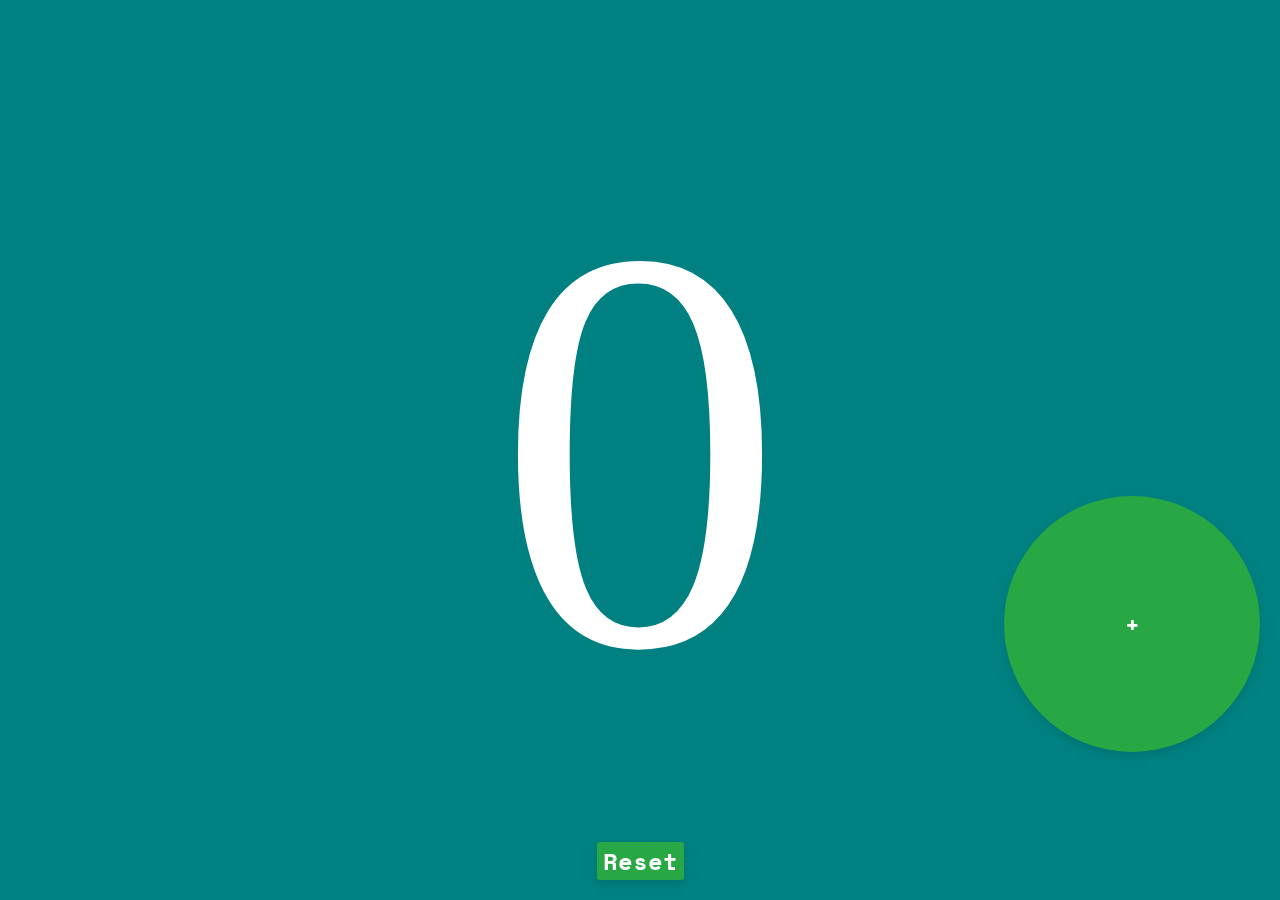
<file: index.html>
<!DOCTYPE html>
<html lang="en">
<head>
    <meta charset="UTF-8">
    <meta name="viewport" content="width=device-width, initial-scale=1.0">
    <link rel="stylesheet" href="styles.css">
    <title>JustACounter</title>

    <link rel="preconnect" href="https://fonts.googleapis.com">
    <link rel="preconnect" href="https://fonts.gstatic.com" crossorigin>
    <link href="https://fonts.googleapis.com/css2?family=Libre+Barcode+39+Extended+Text&family=Source+Code+Pro:ital,wght@0,200..900;1,200..900&family=Space+Mono:ital,wght@0,400;0,700;1,400;1,700&display=swap" rel="stylesheet">
</head>
<body>
    <div id="numberDisplay" class="">0</div>

    <button id="plusButton" class="space-mono-bold">
        +
    </button>

    <button id="minusButton" class="space-mono-bold">
        -
    </button>

    <button id="resetButton" class="space-mono-bold">
        Reset
    </button>


    <script src="script.js"></script>
</body>
</html>
</file>
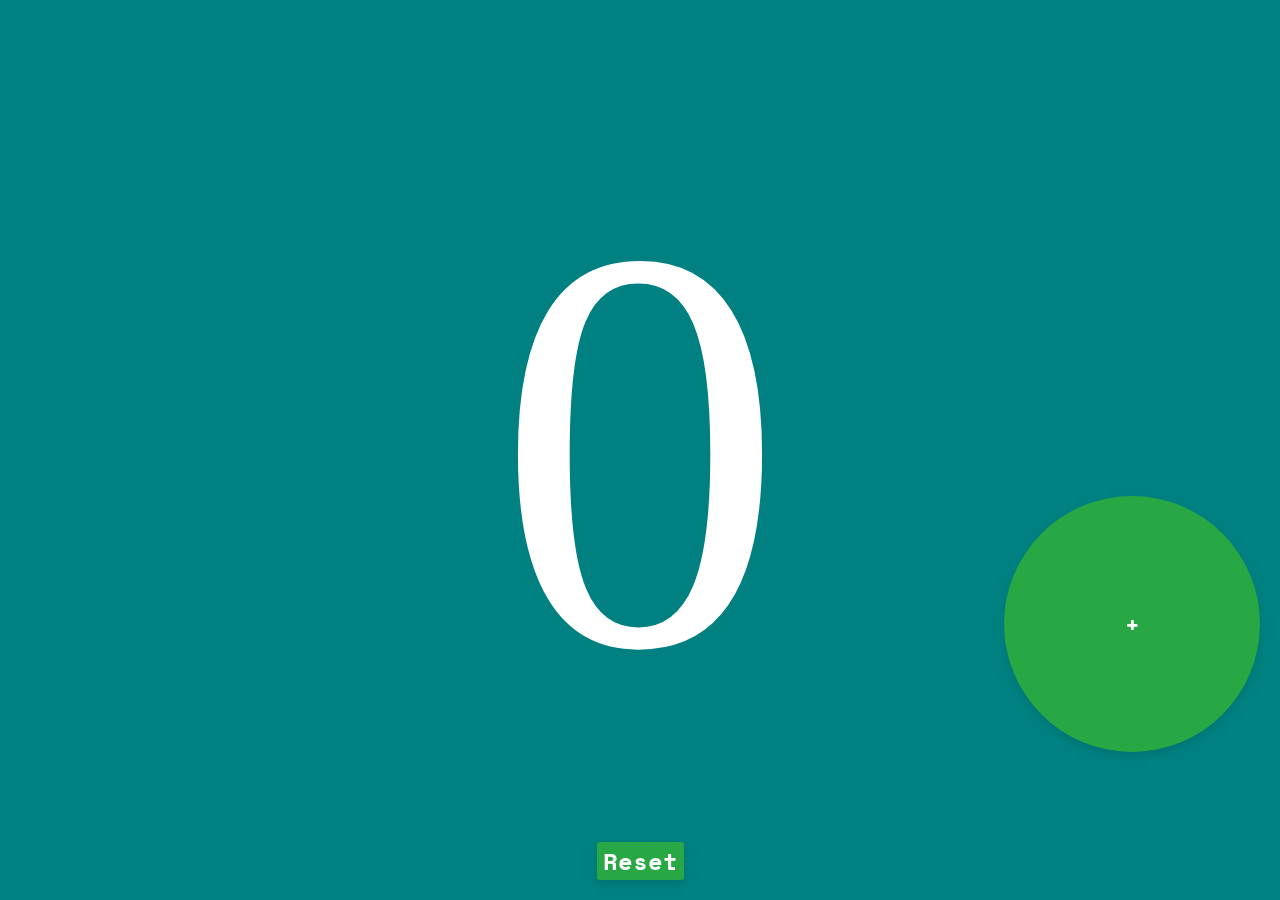
<file: counter/index.html>
<!DOCTYPE html>
<html lang="en">
<head>
    <meta charset="UTF-8">
    <meta name="viewport" content="width=device-width, initial-scale=1.0">
    <link rel="stylesheet" href="/counter/styles.css">
    <title>JustACounter</title>

    <link rel="preconnect" href="https://fonts.googleapis.com">
    <link rel="preconnect" href="https://fonts.gstatic.com" crossorigin>
    <link href="https://fonts.googleapis.com/css2?family=Libre+Barcode+39+Extended+Text&family=Source+Code+Pro:ital,wght@0,200..900;1,200..900&family=Space+Mono:ital,wght@0,400;0,700;1,400;1,700&display=swap" rel="stylesheet">
</head>
<body>
    <div id="numberDisplay" class="">0</div>

    <button id="plusButton" class="space-mono-bold">
        +
    </button>

    <button id="minusButton" class="space-mono-bold">
        -
    </button>

    <button id="resetButton" class="space-mono-bold">
        Reset
    </button>


    <script src="/counter/script.js"></script>
</body>
</html>
</file>
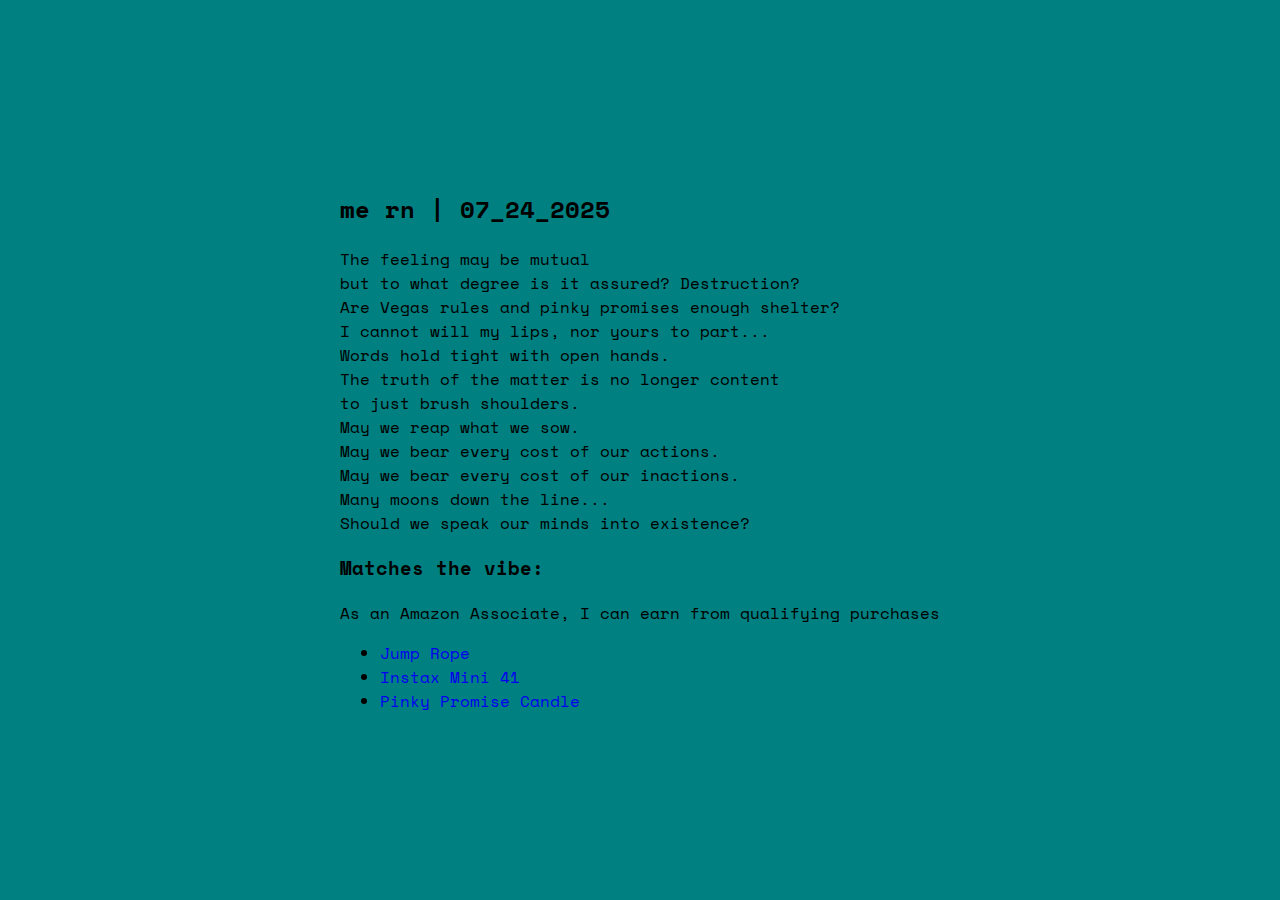
<file: archived/0307x1.html>
<!DOCTYPE html>
<html lang="en">
<head>
    <meta charset="UTF-8">
    <meta name="viewport" content="width=device-width, initial-scale=1.0">
    <link rel="stylesheet" href="/styles.css">
    <title>me rn</title>

    <link rel="preconnect" href="https://fonts.googleapis.com">
    <link rel="preconnect" href="https://fonts.gstatic.com" crossorigin>
    <link href="https://fonts.googleapis.com/css2?family=Libre+Barcode+39+Extended+Text&family=Source+Code+Pro:ital,wght@0,200..900;1,200..900&family=Space+Mono:ital,wght@0,400;0,700;1,400;1,700&display=swap" rel="stylesheet">
</head>
<body>
    <div>
        <h2 class="space-mono-bold">me rn | 07_24_2025</h2>
        <p class="space-mono-regular">
            The feeling may be mutual<br>
            but to what degree is it assured? Destruction?<br>
            Are Vegas rules and pinky promises enough shelter?<br>
            I cannot will my lips, nor yours to part...<br>
            Words hold tight with open hands.<br>
            The truth of the matter is no longer content<br>
            to just brush shoulders.<br>
            May we reap what we sow.<br>
            May we bear every cost of our actions.<br>
            May we bear every cost of our inactions.<br>
            Many moons down the line...<br>
            Should we speak our minds into existence?<br>

        </p>

        <div class="space-mono-bold">
            <h3>Matches the vibe:</h2>
            <p class="space-mono-regular">As an Amazon Associate, I can earn from qualifying purchases</p>
            <ul>
                <li>
                    <a class="space-mono-regular" style="text-decoration:none;"
                    href="https://amzn.to/44La4og">Jump Rope</a>
                </li>
                <li>
                    <a class="space-mono-regular" style="text-decoration:none;"
                    href="https://amzn.to/4maWyzY">Instax Mini 41</a>
                </li>
                <li>
                    <a class="space-mono-regular" style="text-decoration:none;" 
                    href="https://amzn.to/44LafzW">Pinky Promise Candle</a>
                </li>
            </ul>
        </div>
    </div>
</body>
</html>
</file>
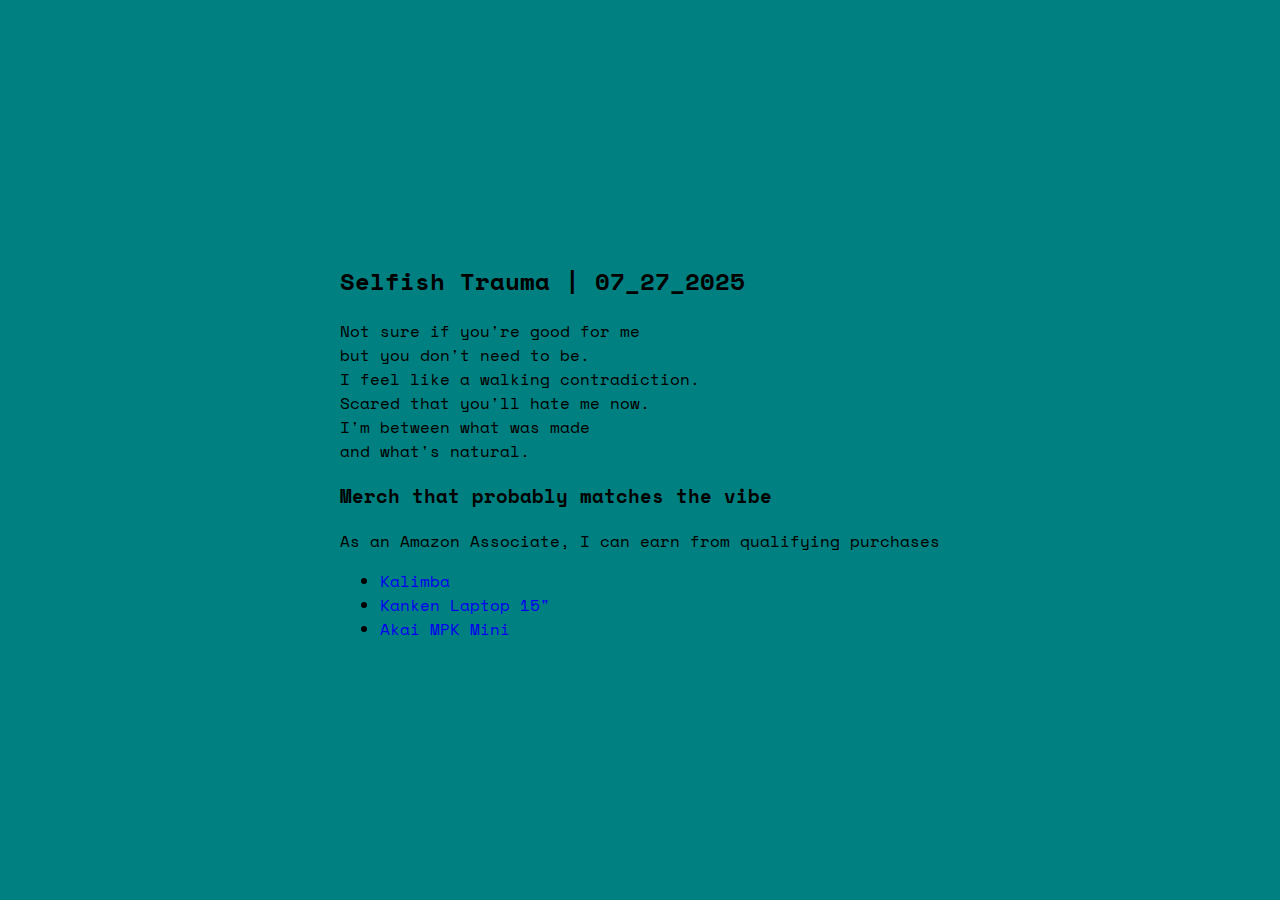
<file: archived/0307x2.html>
<!DOCTYPE html>
<html lang="en">
<head>
    <meta charset="UTF-8">
    <meta name="viewport" content="width=device-width, initial-scale=1.0">
    <link rel="stylesheet" href="/styles.css">
    <title>Selfish Trauma</title>

    <link rel="preconnect" href="https://fonts.googleapis.com">
    <link rel="preconnect" href="https://fonts.gstatic.com" crossorigin>
    <link href="https://fonts.googleapis.com/css2?family=Libre+Barcode+39+Extended+Text&family=Source+Code+Pro:ital,wght@0,200..900;1,200..900&family=Space+Mono:ital,wght@0,400;0,700;1,400;1,700&display=swap" rel="stylesheet">
</head>
<body>
    <div>
        <h2 class="space-mono-bold">Selfish Trauma | 07_27_2025</h2>
        <p class="space-mono-regular">
            Not sure if you're good for me<br>
            but you don't need to be.<br>
            I feel like a walking contradiction.<br>
            Scared that you'll hate me now.<br>
            I'm between what was made<br>
            and what's natural.<br>
        </p>

        <div class="space-mono-bold">
            <h3>Merch that probably matches the vibe</h3>
            <p class="space-mono-regular">As an Amazon Associate, I can earn from qualifying purchases</p>
            <ul>
                <li>
                    <a class="space-mono-regular" style="text-decoration:none;"
                    href="https://amzn.to/41gsP0u">Kalimba</a>
                </li>
                <li>
                    <a class="space-mono-regular" style="text-decoration:none;"
                    href="https://amzn.to/4odFknG">Kanken Laptop 15"</a>
                </li>
                <li>
                    <a class="space-mono-regular" style="text-decoration:none;" 
                    href="https://amzn.to/3UEkPCJ">Akai MPK Mini</a>
                </li>
            </ul>
        </div>
    </div>
</body>
</html>
</file>
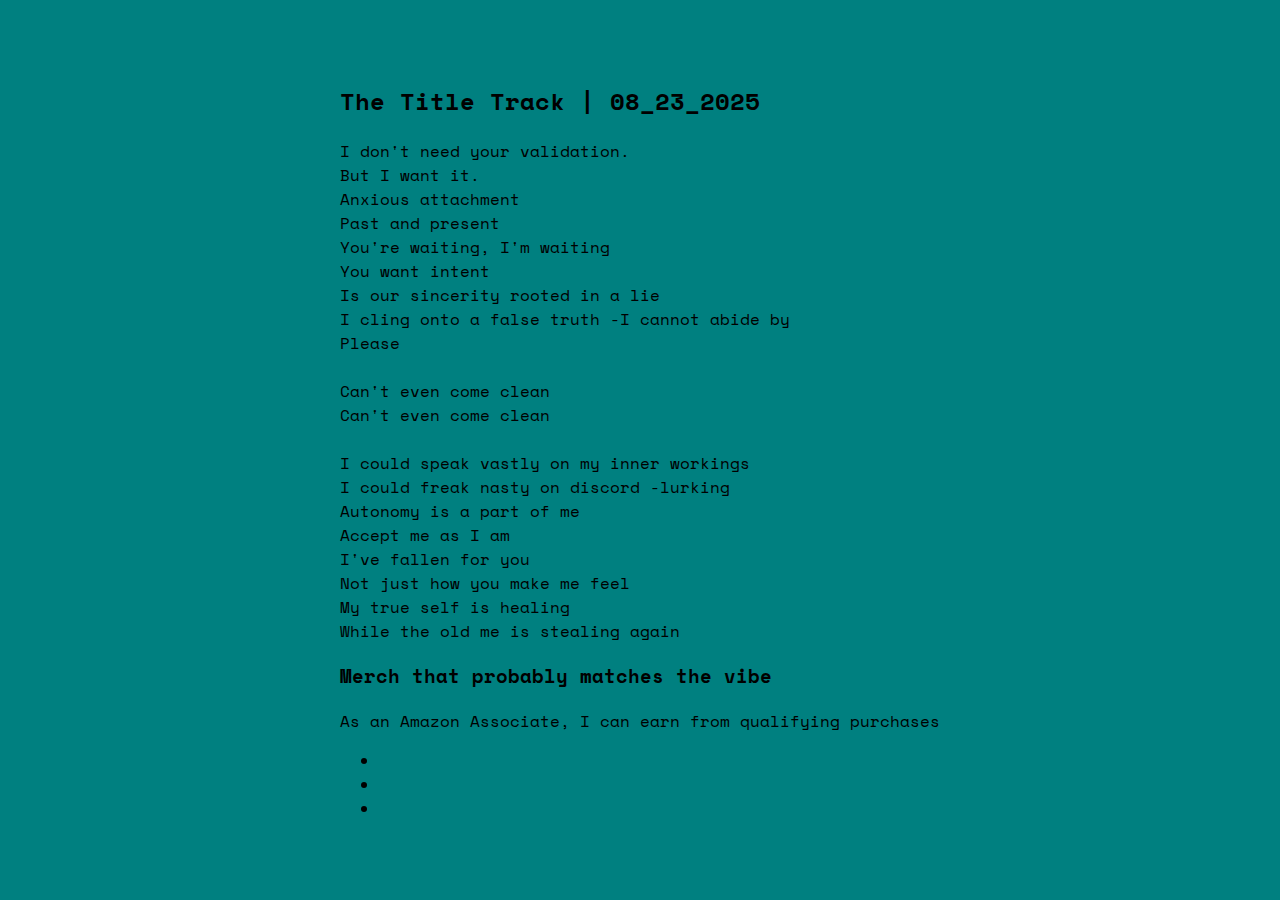
<file: archived/0534x-1.html>
<!DOCTYPE html>
<html lang="en">
<head>
    <meta charset="UTF-8">
    <meta name="viewport" content="width=device-width, initial-scale=1.0">
    <link rel="stylesheet" href="/styles.css">
    <title>Clogging the Toaster | The Title Track</title>

    <link rel="preconnect" href="https://fonts.googleapis.com">
    <link rel="preconnect" href="https://fonts.gstatic.com" crossorigin>
    <link href="https://fonts.googleapis.com/css2?family=Libre+Barcode+39+Extended+Text&family=Source+Code+Pro:ital,wght@0,200..900;1,200..900&family=Space+Mono:ital,wght@0,400;0,700;1,400;1,700&display=swap" rel="stylesheet">
</head>
<body>
    <div>
        <h2 class="space-mono-bold">The Title Track | 08_23_2025</h2>
        <p class="space-mono-regular">
            I don't need your validation.<br>
            But I want it.<br>
            Anxious attachment<br>
            Past and present<br>
            You're waiting, I'm waiting<br>
            You want intent<br>
            Is our sincerity rooted in a lie<br>
            I cling onto a false truth -I cannot abide by<br>
            Please<br>
            <br>
            Can't even come clean<br>
            Can't even come clean<br>
            <br>
            I could speak vastly on my inner workings<br>
            I could freak nasty on discord -lurking<br>
            Autonomy is a part of me<br>
            Accept me as I am<br>
            I've fallen for you<br>
            Not just how you make me feel<br>
            My true self is healing<br>
            While the old me is stealing again<br>
        </p>

        <div class="space-mono-bold">
            <h3>Merch that probably matches the vibe</h3>
            <p class="space-mono-regular">As an Amazon Associate, I can earn from qualifying purchases</p>
            <ul>
                <li>
                    <a class="space-mono-regular" style="text-decoration:none;"
                    href=""></a>
                </li>
                <li>
                    <a class="space-mono-regular" style="text-decoration:none;"
                    href=""></a>
                </li>
                <li>
                    <a class="space-mono-regular" style="text-decoration:none;" 
                    href=""></a>
                </li>
            </ul>
        </div>
    </div>
</body>
</html>
</file>
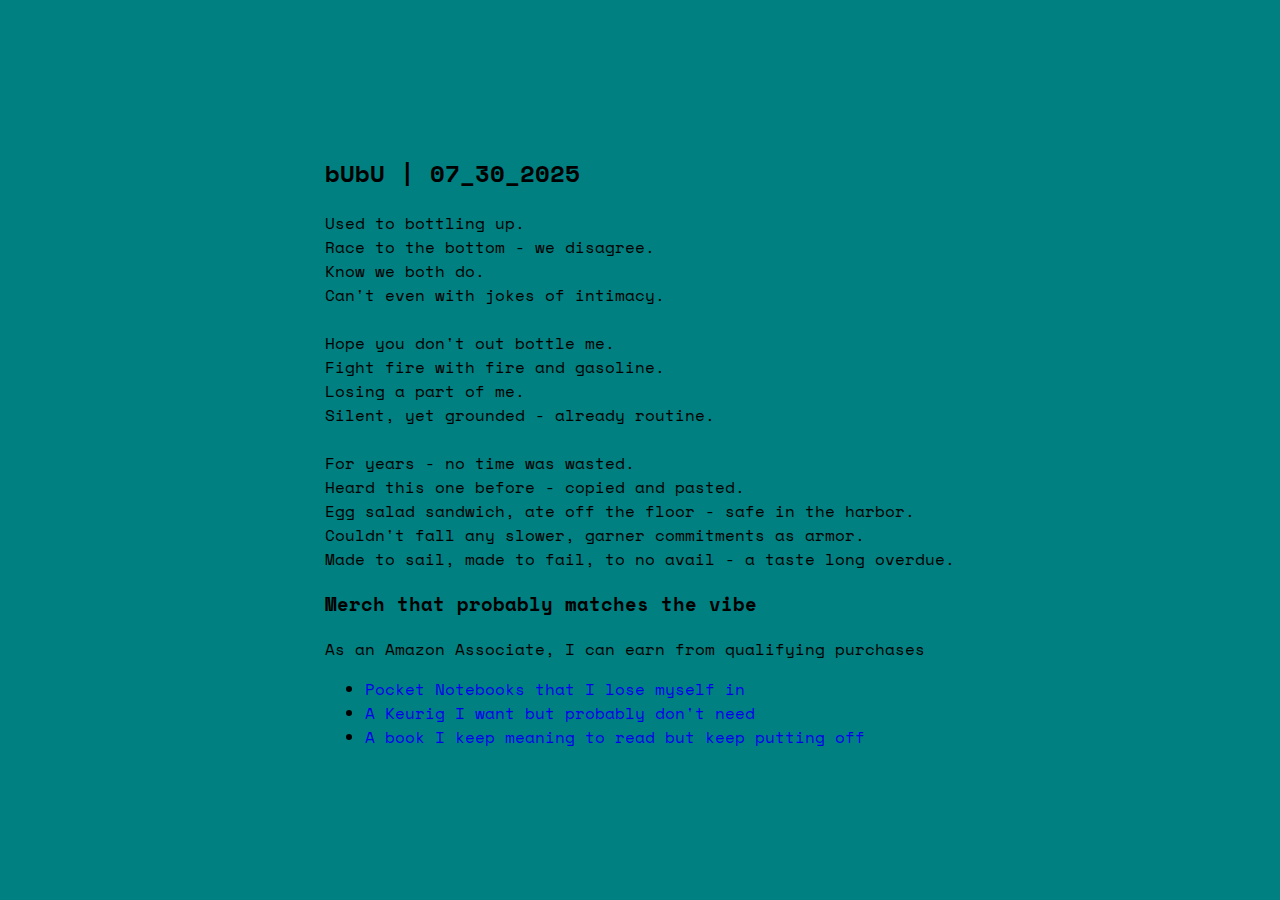
<file: archived/0534x1.html>
<!DOCTYPE html>
<html lang="en">
<head>
    <meta charset="UTF-8">
    <meta name="viewport" content="width=device-width, initial-scale=1.0">
    <link rel="stylesheet" href="/styles.css">
    <title>Clogging the Toaster</title>

    <link rel="preconnect" href="https://fonts.googleapis.com">
    <link rel="preconnect" href="https://fonts.gstatic.com" crossorigin>
    <link href="https://fonts.googleapis.com/css2?family=Libre+Barcode+39+Extended+Text&family=Source+Code+Pro:ital,wght@0,200..900;1,200..900&family=Space+Mono:ital,wght@0,400;0,700;1,400;1,700&display=swap" rel="stylesheet">
</head>
<body>
    <div>
        <h2 class="space-mono-bold"> bUbU | 07_30_2025</h2>
        <p class="space-mono-regular">
            Used to bottling up.<br>
            Race to the bottom - we disagree.<br>
            Know we both do.<br>
            Can't even with jokes of intimacy.<br>
            <br>
            Hope you don't out bottle me.<br>
            Fight fire with fire and gasoline.<br>
            Losing a part of me.<br>
            Silent, yet grounded - already routine.<br>
            <br>
            For years - no time was wasted.<br>
            Heard this one before - copied and pasted.<br>
            Egg salad sandwich, ate off the floor - safe in the harbor.<br>
            Couldn't fall any slower, garner commitments as armor.<br>
            Made to sail, made to fail, to no avail - a taste long overdue.<br>
        </p>

        <div class="space-mono-bold">
            <h3>Merch that probably matches the vibe</h3>
            <p class="space-mono-regular">As an Amazon Associate, I can earn from qualifying purchases</p>
            <ul>
                <li>
                    <a class="space-mono-regular" style="text-decoration:none;"
                    href="https://amzn.to/4l5oKn6">Pocket Notebooks that I lose myself in</a>
                </li>
                <li>
                    <a class="space-mono-regular" style="text-decoration:none;"
                    href="https://amzn.to/3UbqUGL">A Keurig I want but probably don't need</a>
                </li>
                <li>
                    <a class="space-mono-regular" style="text-decoration:none;" 
                    href="https://amzn.to/3U9WZyD">A book I keep meaning to read but keep putting off</a>
                </li>
            </ul>
        </div>
    </div>
</body>
</html>
</file>
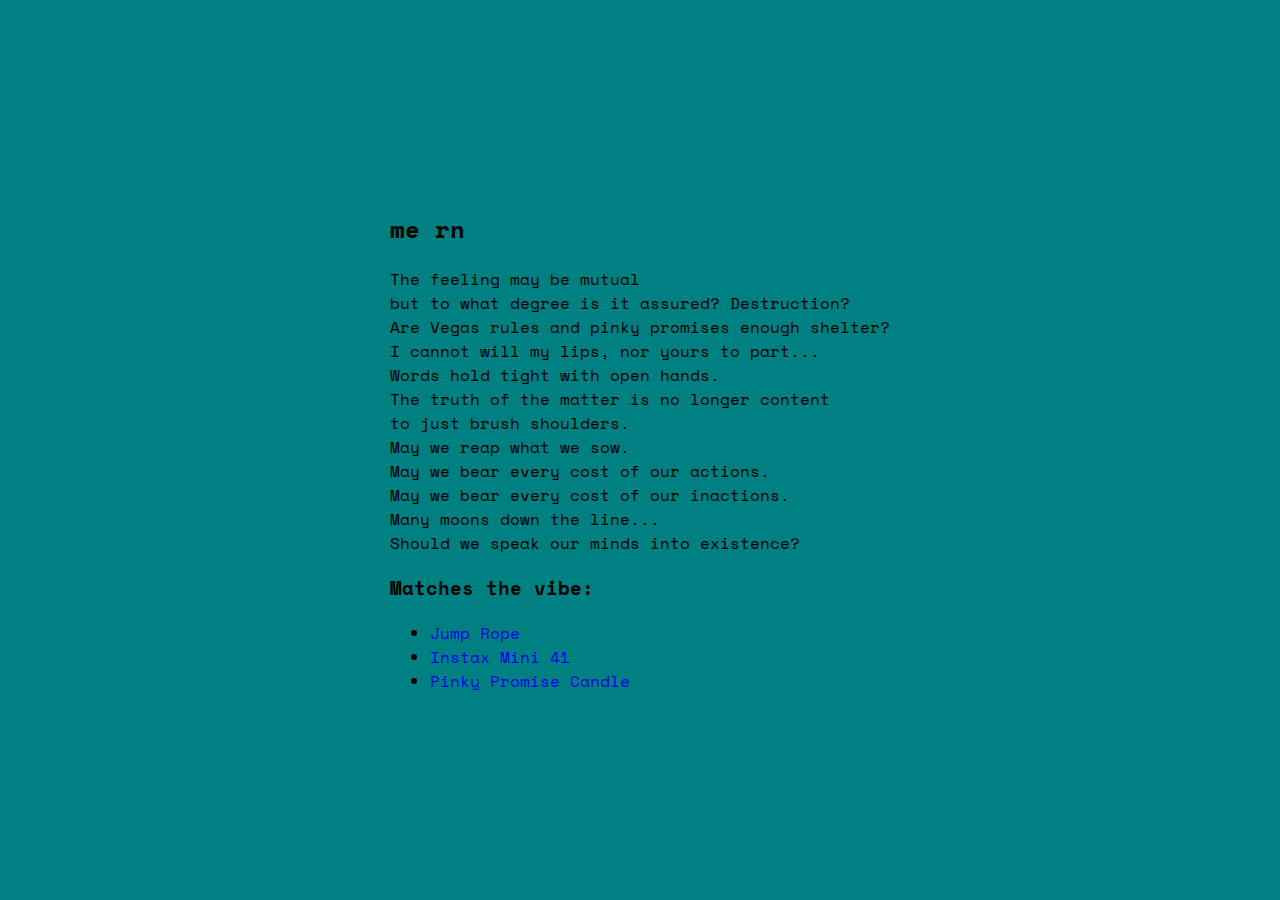
<file: archived/07242025.html>
<!DOCTYPE html>
<html lang="en">
<head>
    <meta charset="UTF-8">
    <meta name="viewport" content="width=device-width, initial-scale=1.0">
    <link rel="stylesheet" href="/styles.css">
    <title>Clogging the Toaster</title>

    <link rel="preconnect" href="https://fonts.googleapis.com">
    <link rel="preconnect" href="https://fonts.gstatic.com" crossorigin>
    <link href="https://fonts.googleapis.com/css2?family=Libre+Barcode+39+Extended+Text&family=Source+Code+Pro:ital,wght@0,200..900;1,200..900&family=Space+Mono:ital,wght@0,400;0,700;1,400;1,700&display=swap" rel="stylesheet">
</head>
<body>
    <div>
        <h2 class="space-mono-bold">me rn</h2>
        <p class="space-mono-regular">
            The feeling may be mutual<br>
            but to what degree is it assured? Destruction?<br>
            Are Vegas rules and pinky promises enough shelter?<br>
            I cannot will my lips, nor yours to part...<br>
            Words hold tight with open hands.<br>
            The truth of the matter is no longer content<br>
            to just brush shoulders.<br>
            May we reap what we sow.<br>
            May we bear every cost of our actions.<br>
            May we bear every cost of our inactions.<br>
            Many moons down the line...<br>
            Should we speak our minds into existence?<br>

        </p>

        <div class="space-mono-bold">
            <h3>Matches the vibe:</h2>
            <ul>
                <li>
                    <a class="space-mono-regular" style="text-decoration:none;"
                    href="https://amzn.to/44La4og">Jump Rope</a>
                </li>
                <li>
                    <a class="space-mono-regular" style="text-decoration:none;"
                    href="https://amzn.to/4maWyzY">Instax Mini 41</a>
                </li>
                <li>
                    <a class="space-mono-regular" style="text-decoration:none;" 
                    href="https://amzn.to/44LafzW">Pinky Promise Candle</a>
                </li>
            </ul>
        </div>
    </div>
</body>
</html>
</file>
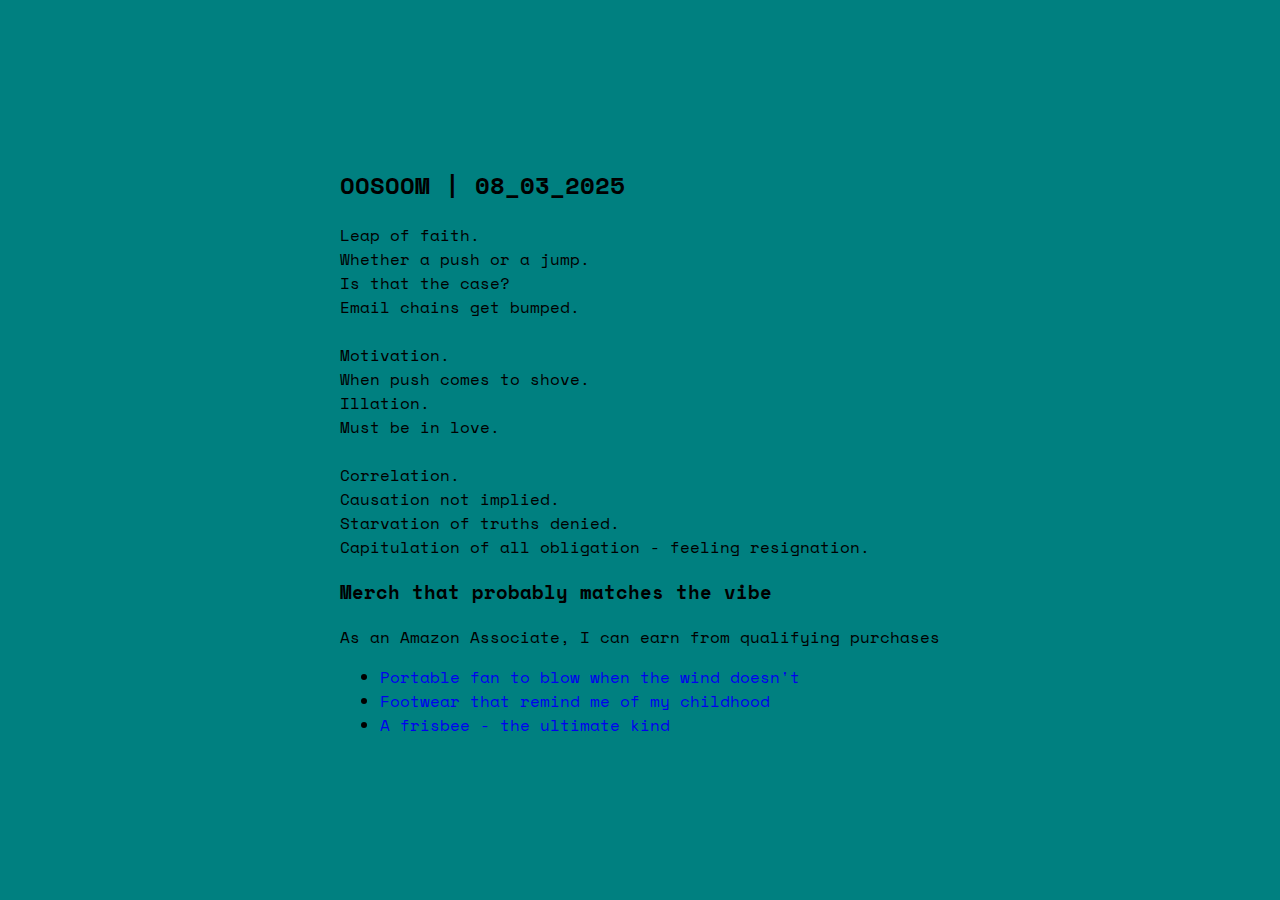
<file: archived/7030x3.html>
<!DOCTYPE html>
<html lang="en">
<head>
    <meta charset="UTF-8">
    <meta name="viewport" content="width=device-width, initial-scale=1.0">
    <link rel="stylesheet" href="/styles.css">
    <title>OOSOOM</title>

    <link rel="preconnect" href="https://fonts.googleapis.com">
    <link rel="preconnect" href="https://fonts.gstatic.com" crossorigin>
    <link href="https://fonts.googleapis.com/css2?family=Libre+Barcode+39+Extended+Text&family=Source+Code+Pro:ital,wght@0,200..900;1,200..900&family=Space+Mono:ital,wght@0,400;0,700;1,400;1,700&display=swap" rel="stylesheet">
</head>
<body>
    <div>
        <h2 class="space-mono-bold"> OOSOOM | 08_03_2025</h2>
        <p class="space-mono-regular">
            Leap of faith.<br>
            Whether a push or a jump.<br>
            Is that the case?<br>
            Email chains get bumped.<br>
            <br>
            Motivation.<br>
            When push comes to shove.<br>
            Illation.<br>
            Must be in love.<br>
            <br>
            Correlation.<br>
            Causation not implied.<br>
            Starvation of truths denied.<br>
            Capitulation of all obligation - feeling resignation.<br>
        </p>

        <div class="space-mono-bold">
            <h3>Merch that probably matches the vibe</h3>
            <p class="space-mono-regular">As an Amazon Associate, I can earn from qualifying purchases</p>
            <ul>
                <li>
                    <a class="space-mono-regular" style="text-decoration:none;"
                    href="https://amzn.to/4oejErj">Portable fan to blow when the wind doesn't</a>
                </li>
                <li>
                    <a class="space-mono-regular" style="text-decoration:none;"
                    href="https://amzn.to/4ojfw9D">Footwear that remind me of my childhood</a>
                </li>
                <li>
                    <a class="space-mono-regular" style="text-decoration:none;" 
                    href="https://amzn.to/4546mq4">A frisbee - the ultimate kind</a>
                </li>
            </ul>
        </div>
    </div>
</body>
</html>
</file>
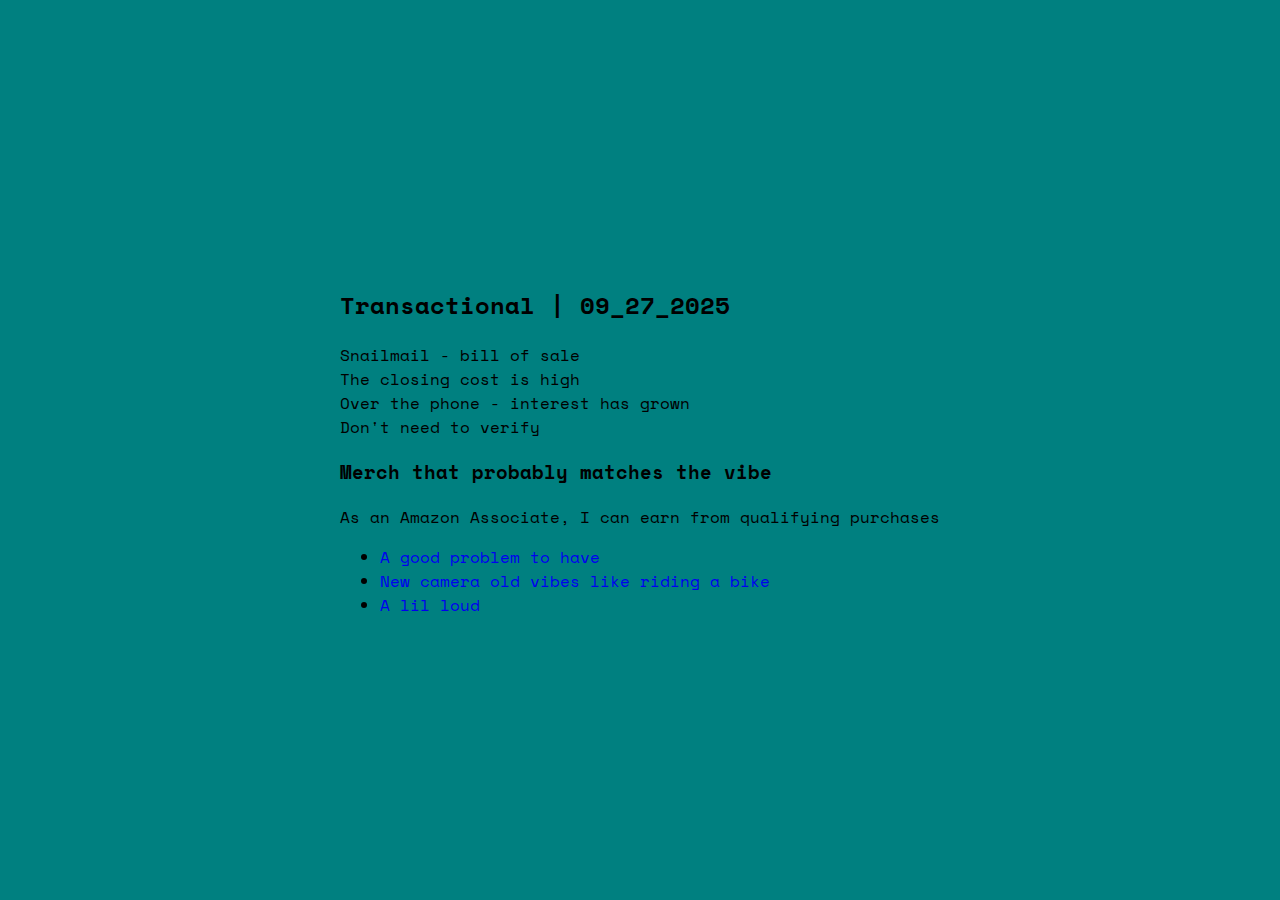
<file: archived/7030x4.html>
<!DOCTYPE html>
<html lang="en">
<head>
    <meta charset="UTF-8">
    <meta name="viewport" content="width=device-width, initial-scale=1.0">
    <link rel="stylesheet" href="/styles.css">
    <title>Clogging the Toaster | Transactional</title>

    <link rel="preconnect" href="https://fonts.googleapis.com">
    <link rel="preconnect" href="https://fonts.gstatic.com" crossorigin>
    <link href="https://fonts.googleapis.com/css2?family=Libre+Barcode+39+Extended+Text&family=Source+Code+Pro:ital,wght@0,200..900;1,200..900&family=Space+Mono:ital,wght@0,400;0,700;1,400;1,700&display=swap" rel="stylesheet">
</head>
<body>
    <div>
        <h2 class="space-mono-bold">Transactional | 09_27_2025</h2>
        <p class="space-mono-regular">
            Snailmail - bill of sale
            <br>
            The closing cost is high
            <br>
            Over the phone - interest has grown
            <br>
            Don't need to verify
        </p>

        <div class="space-mono-bold">
            <h3>Merch that probably matches the vibe</h3>
            <p class="space-mono-regular">As an Amazon Associate, I can earn from qualifying purchases</p>
            <ul>
                <li>
                    <a class="space-mono-regular" style="text-decoration:none;"
                    href="https://amzn.to/4gHBHTo">A good problem to have</a>
                </li>
                <li>
                    <a class="space-mono-regular" style="text-decoration:none;"
                    href="https://amzn.to/3KpcPnl">New camera old vibes like riding a bike</a>
                </li>
                <li>
                    <a class="space-mono-regular" style="text-decoration:none;" 
                    href="https://amzn.to/4nqcpfi">A lil loud</a>
                </li>
            </ul>
        </div>
    </div>
</body>
</html>
</file>
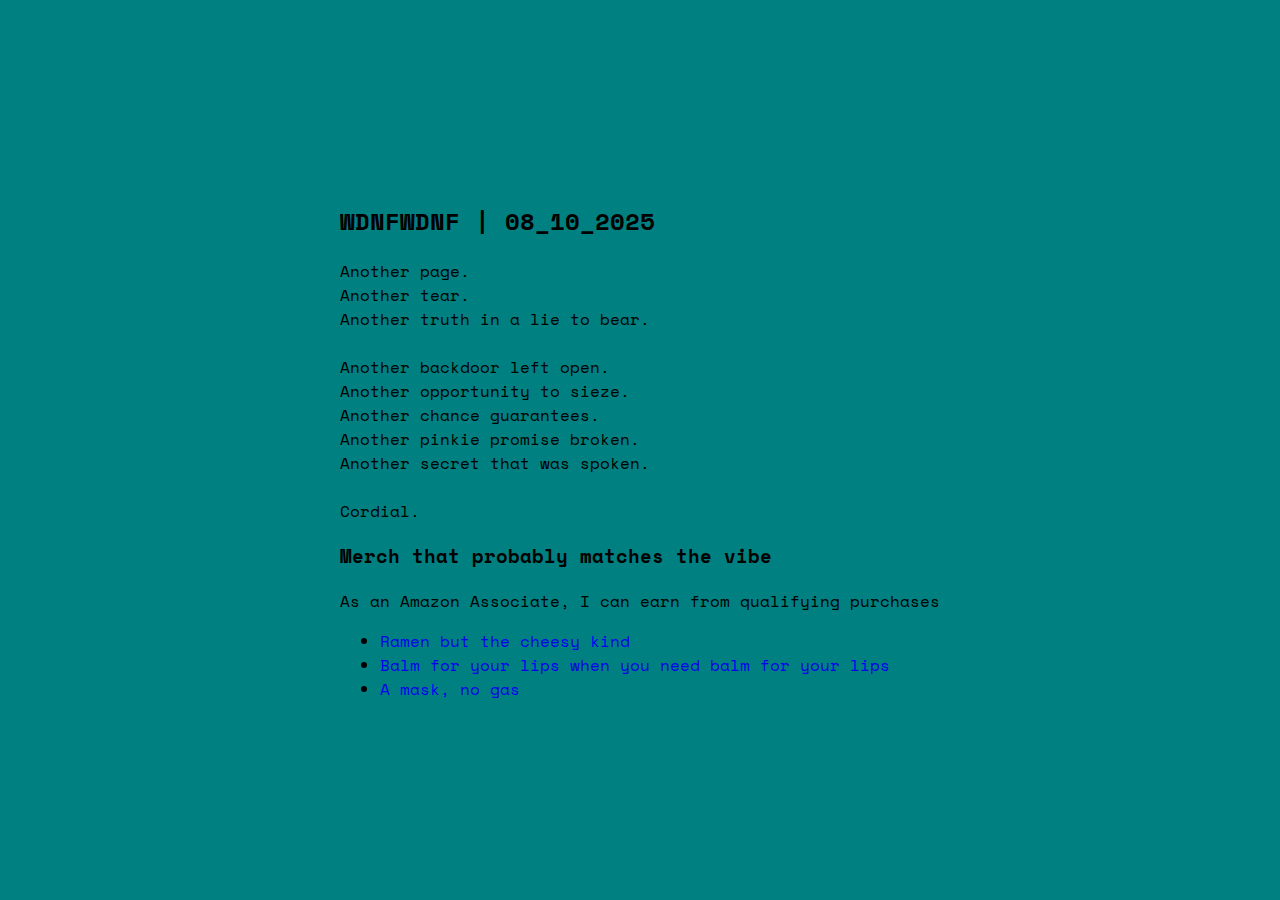
<file: archived/7538x1.html>
<!DOCTYPE html>
<html lang="en">
<head>
    <meta charset="UTF-8">
    <meta name="viewport" content="width=device-width, initial-scale=1.0">
    <link rel="stylesheet" href="/styles.css">
    <title>Clogging the Toaster</title>

    <link rel="preconnect" href="https://fonts.googleapis.com">
    <link rel="preconnect" href="https://fonts.gstatic.com" crossorigin>
    <link href="https://fonts.googleapis.com/css2?family=Libre+Barcode+39+Extended+Text&family=Source+Code+Pro:ital,wght@0,200..900;1,200..900&family=Space+Mono:ital,wght@0,400;0,700;1,400;1,700&display=swap" rel="stylesheet">
</head>
<body>
    <div>
        <h2 class="space-mono-bold">WDNFWDNF | 08_10_2025</h2>
        <p class="space-mono-regular">
            Another page.<br>
            Another tear.<br>
            Another truth in a lie to bear.<br>
            <br>
            Another backdoor left open.<br>
            Another opportunity to sieze.<br>
            Another chance guarantees.<br>
            Another pinkie promise broken.<br>
            Another secret that was spoken.<br>
            <br>
            Cordial.<br>
        </p>

        <div class="space-mono-bold">
            <h3>Merch that probably matches the vibe</h3>
            <p class="space-mono-regular">As an Amazon Associate, I can earn from qualifying purchases</p>
            <ul>
                <li>
                    <a class="space-mono-regular" style="text-decoration:none;"
                    href="https://amzn.to/46LHgxl">Ramen but the cheesy kind</a>
                </li>
                <li>
                    <a class="space-mono-regular" style="text-decoration:none;"
                    href="https://amzn.to/3HsMUdl">Balm for your lips when you need balm for your lips</a>
                </li>
                <li>
                    <a class="space-mono-regular" style="text-decoration:none;" 
                    href="https://amzn.to/4ouWHjG">A mask, no gas</a>
                </li>
            </ul>
        </div>
    </div>
</body>
</html>
</file>
<file: styles.css>
@import url('https://fonts.googleapis.com/css2?family=Libre+Barcode+39+Extended+Text&family=Space+Mono:ital,wght@0,400;0,700;1,400;1,700&display=swap');

:root {
    --back-ground-color: teal;
    
}



body {
    background-color: var(--back-ground-color);

    display: flex;
    justify-content: center;
    align-items: center;
    height: 100vh;
    margin: 0;


}

.mainNumber {
    color: white;
    font-size: 40vw;

    display: flex;
}

#minusButton {
    position: fixed;
    left: 20px;
    bottom: 20px;
    transform: translateY(-50%);
    background-color: #28a745;
    color: white;
    border: none;
    border-radius: 50%;
    width: 20vw;
    height: 20vw;
    font-size: 24px;
    display: flex;
    justify-content: center;
    align-items: center;
    cursor: pointer;
    box-shadow: 0 4px 6px rgba(0, 0, 0, 0.1);
    transition: background-color 0.3s ease;
  }
  #minusButton:hover {
    background-color: #218838;
  }
  #minusButton:active {
    background-color: #1e7e34;
  }

#plusButton {
    position: fixed;
    right: 20px;
    bottom: 20px;
    transform: translateY(-50%);
    background-color: #28a745;
    color: white;
    border: none;
    border-radius: 50%;
    width: 20vw;
    height: 20vw;
    font-size: 24px;
    display: flex;
    justify-content: center;
    align-items: center;
    cursor: pointer;
    box-shadow: 0 4px 6px rgba(0, 0, 0, 0.1);
    transition: background-color 0.3s ease;
}
  #plusButton:hover {
    background-color: #218838;
  }
  #plusButton:active {
    background-color: #1e7e34;
  }

#resetButton {
    position: fixed;
    bottom: 20px;
    background-color: #28a745;
    color: white;
    border: none;
    border-radius: 5%;
    font-size: 24px;
    display: flex;
    justify-content: center;
    align-items: center;
    cursor: pointer;
    box-shadow: 0 4px 6px rgba(0, 0, 0, 0.1);
    transition: background-color 0.3s ease;
  }
  #resetButton:hover {
    background-color: #218838;
  }
  #resetButton:active {
    background-color: #1e7e34;
  }

.space-mono-regular {
    font-family: "Space Mono", serif;
    font-weight: 400;
    font-style: normal;
}

.space-mono-bold {
    font-family: "Space Mono", serif;
    font-weight: 700;
    font-style: normal;
}

.space-mono-regular-italic {
    font-family: "Space Mono", serif;
    font-weight: 400;
    font-style: italic;
}

.space-mono-bold-italic {
    font-family: "Space Mono", serif;
    font-weight: 700;
    font-style: italic;
}

#numberDisplay {
    font-size: 45vw;
    text-align: center;

    color: white;
    flex-grow: 1; /* Pushes buttons to the sides */
}
</file>
<file: counter/styles.css>
@import url('https://fonts.googleapis.com/css2?family=Libre+Barcode+39+Extended+Text&family=Space+Mono:ital,wght@0,400;0,700;1,400;1,700&display=swap');

:root {
    --back-ground-color: teal;
    
}



body {
    background-color: var(--back-ground-color);

    display: flex;
    justify-content: center;
    align-items: center;
    height: 100vh;
    margin: 0;


}

.mainNumber {
    color: white;
    font-size: 40vw;

    display: flex;
}

#minusButton {
    position: fixed;
    left: 20px;
    bottom: 20px;
    transform: translateY(-50%);
    background-color: #28a745;
    color: white;
    border: none;
    border-radius: 50%;
    width: 20vw;
    height: 20vw;
    font-size: 24px;
    display: flex;
    justify-content: center;
    align-items: center;
    cursor: pointer;
    box-shadow: 0 4px 6px rgba(0, 0, 0, 0.1);
    transition: background-color 0.3s ease;
  }
  #minusButton:hover {
    background-color: #218838;
  }
  #minusButton:active {
    background-color: #1e7e34;
  }

#plusButton {
    position: fixed;
    right: 20px;
    bottom: 20px;
    transform: translateY(-50%);
    background-color: #28a745;
    color: white;
    border: none;
    border-radius: 50%;
    width: 20vw;
    height: 20vw;
    font-size: 24px;
    display: flex;
    justify-content: center;
    align-items: center;
    cursor: pointer;
    box-shadow: 0 4px 6px rgba(0, 0, 0, 0.1);
    transition: background-color 0.3s ease;
}
  #plusButton:hover {
    background-color: #218838;
  }
  #plusButton:active {
    background-color: #1e7e34;
  }

#resetButton {
    position: fixed;
    bottom: 20px;
    background-color: #28a745;
    color: white;
    border: none;
    border-radius: 5%;
    font-size: 24px;
    display: flex;
    justify-content: center;
    align-items: center;
    cursor: pointer;
    box-shadow: 0 4px 6px rgba(0, 0, 0, 0.1);
    transition: background-color 0.3s ease;
  }
  #resetButton:hover {
    background-color: #218838;
  }
  #resetButton:active {
    background-color: #1e7e34;
  }

.space-mono-regular {
    font-family: "Space Mono", serif;
    font-weight: 400;
    font-style: normal;
}

.space-mono-bold {
    font-family: "Space Mono", serif;
    font-weight: 700;
    font-style: normal;
}

.space-mono-regular-italic {
    font-family: "Space Mono", serif;
    font-weight: 400;
    font-style: italic;
}

.space-mono-bold-italic {
    font-family: "Space Mono", serif;
    font-weight: 700;
    font-style: italic;
}

#numberDisplay {
    font-size: 45vw;
    text-align: center;

    color: white;
    flex-grow: 1; /* Pushes buttons to the sides */
}
</file>
